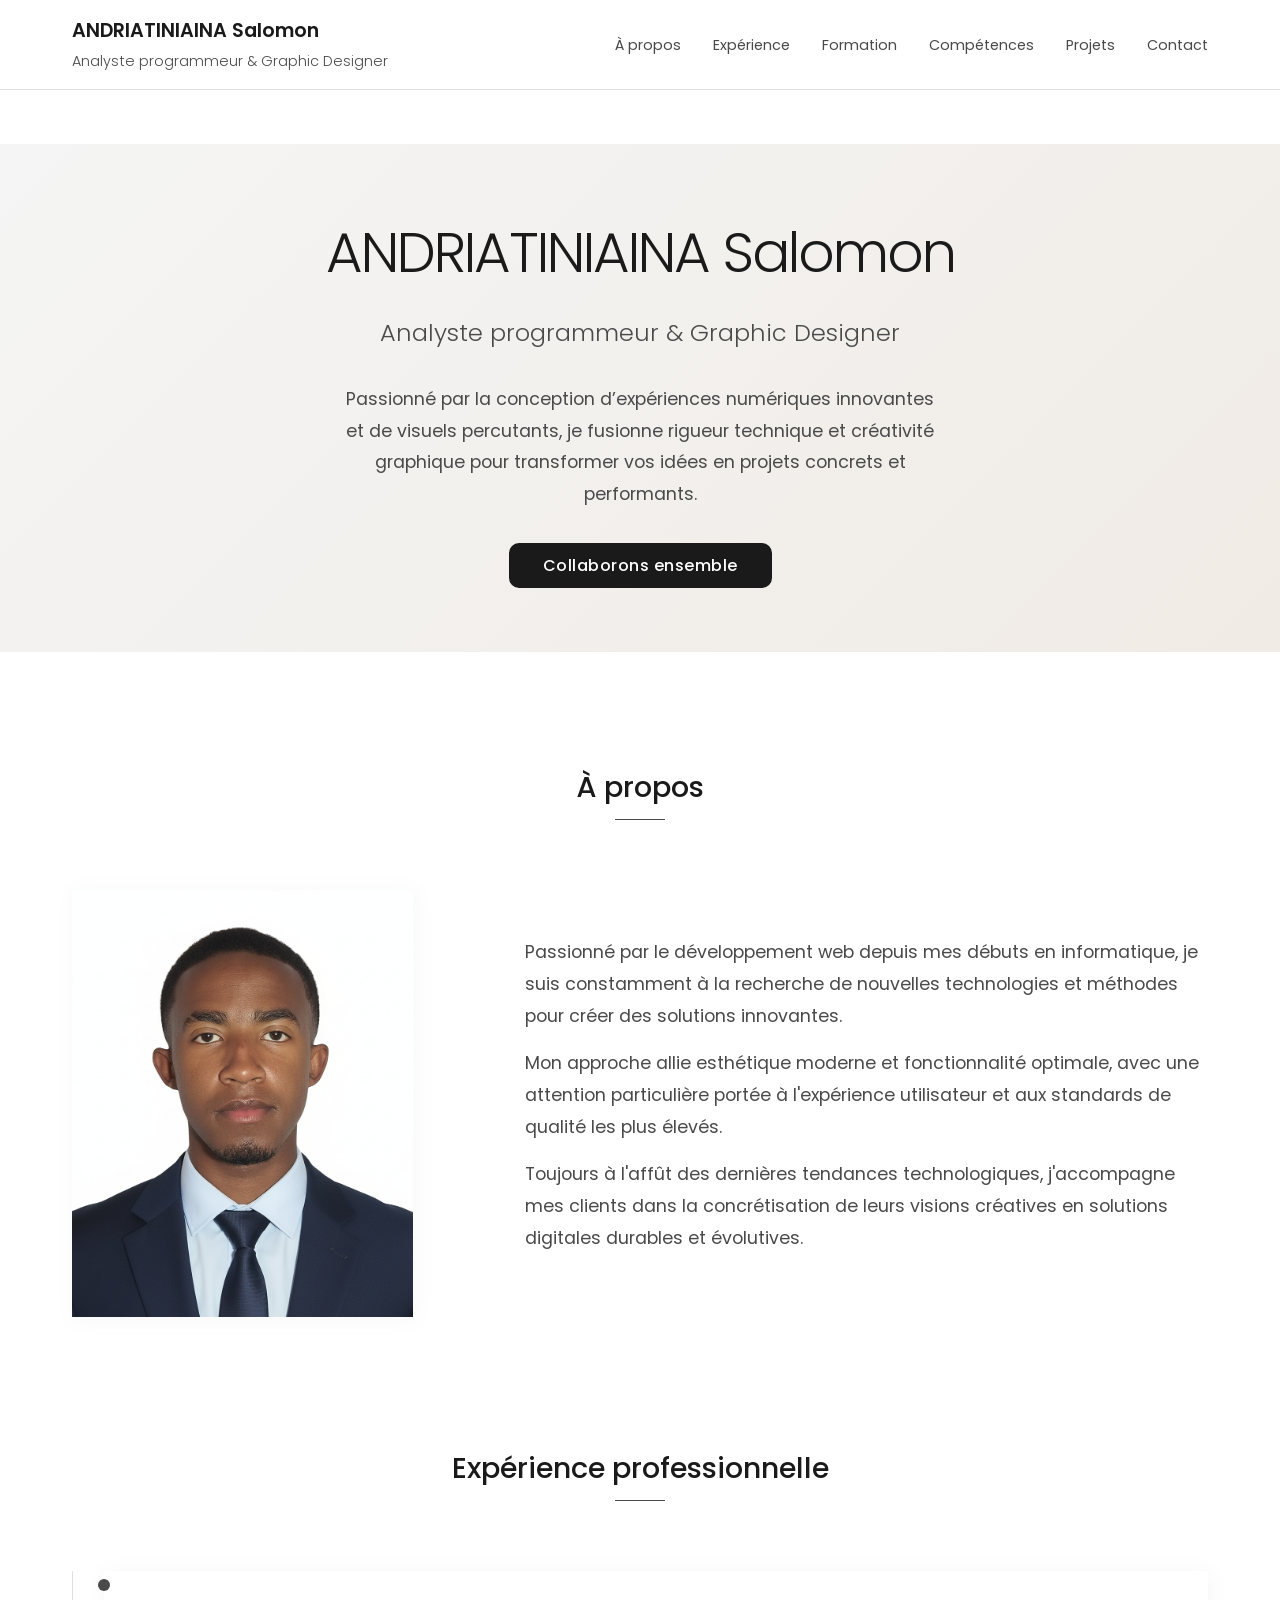
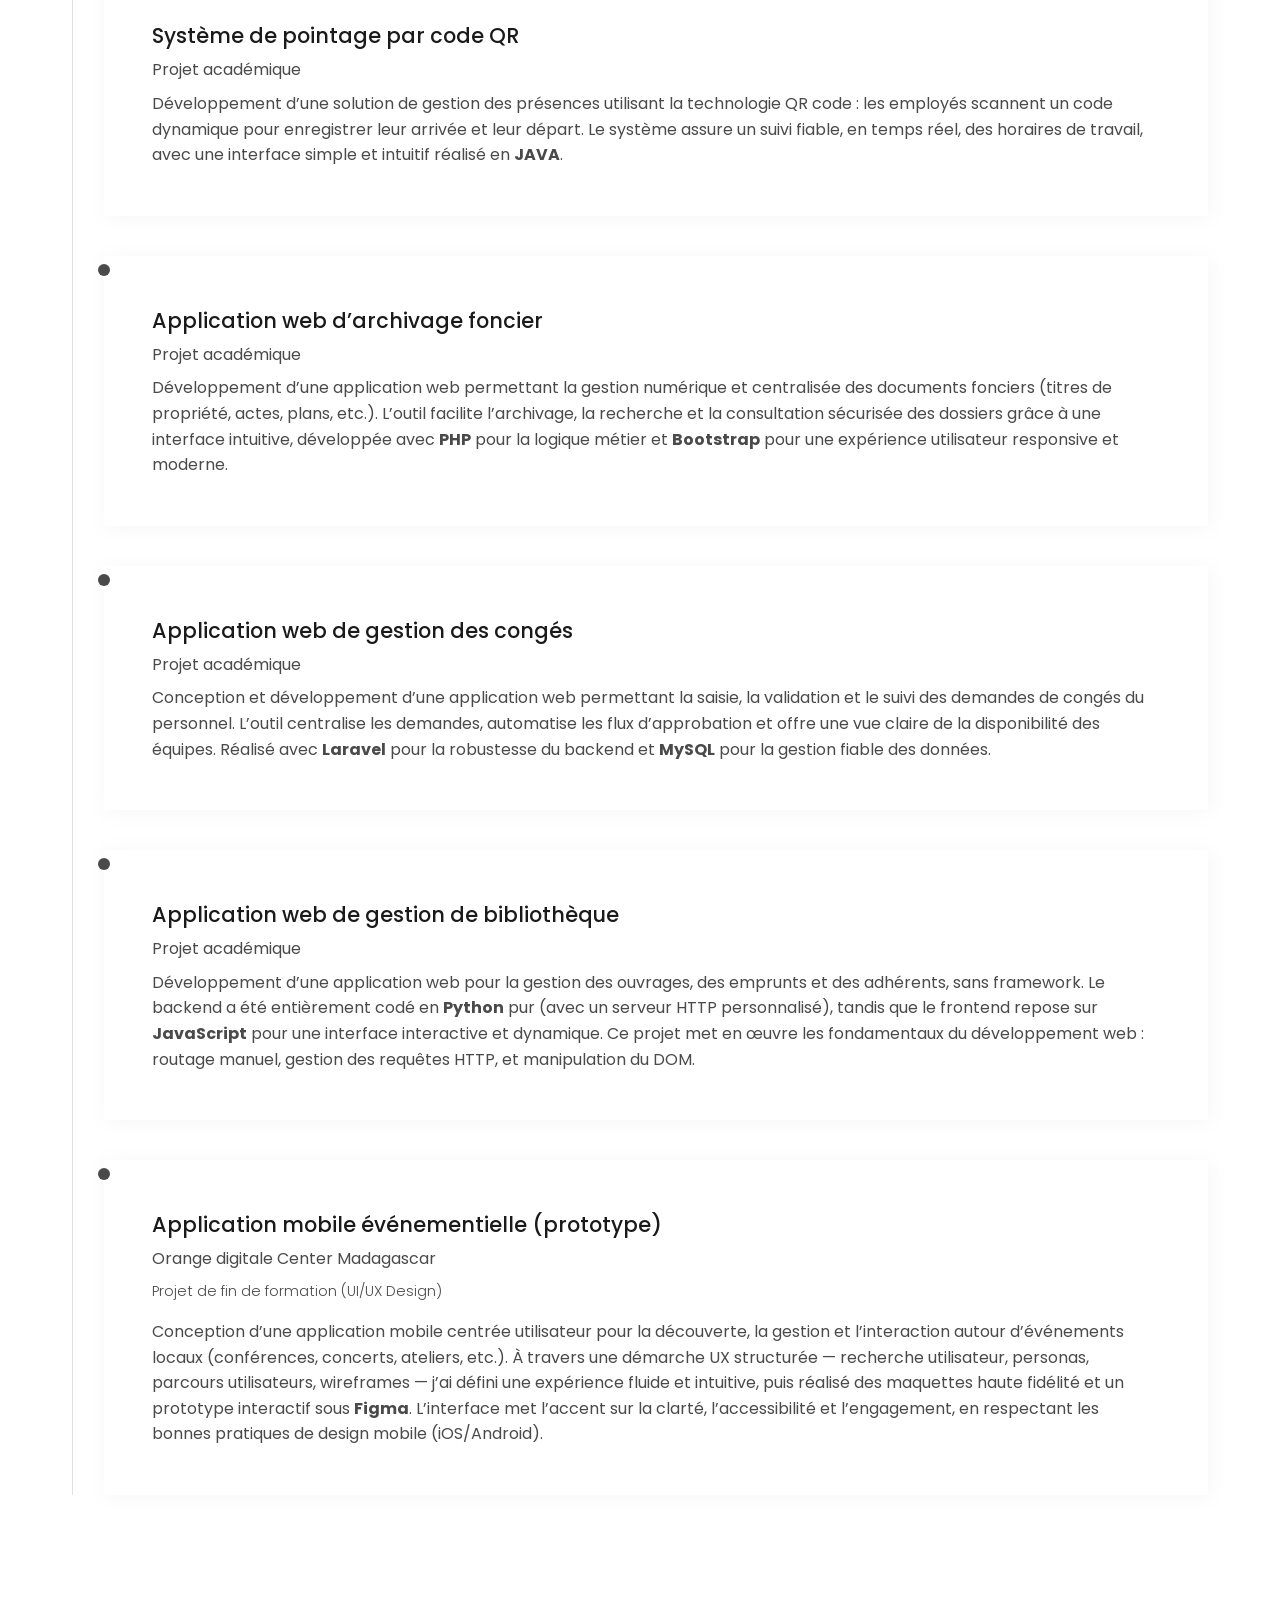
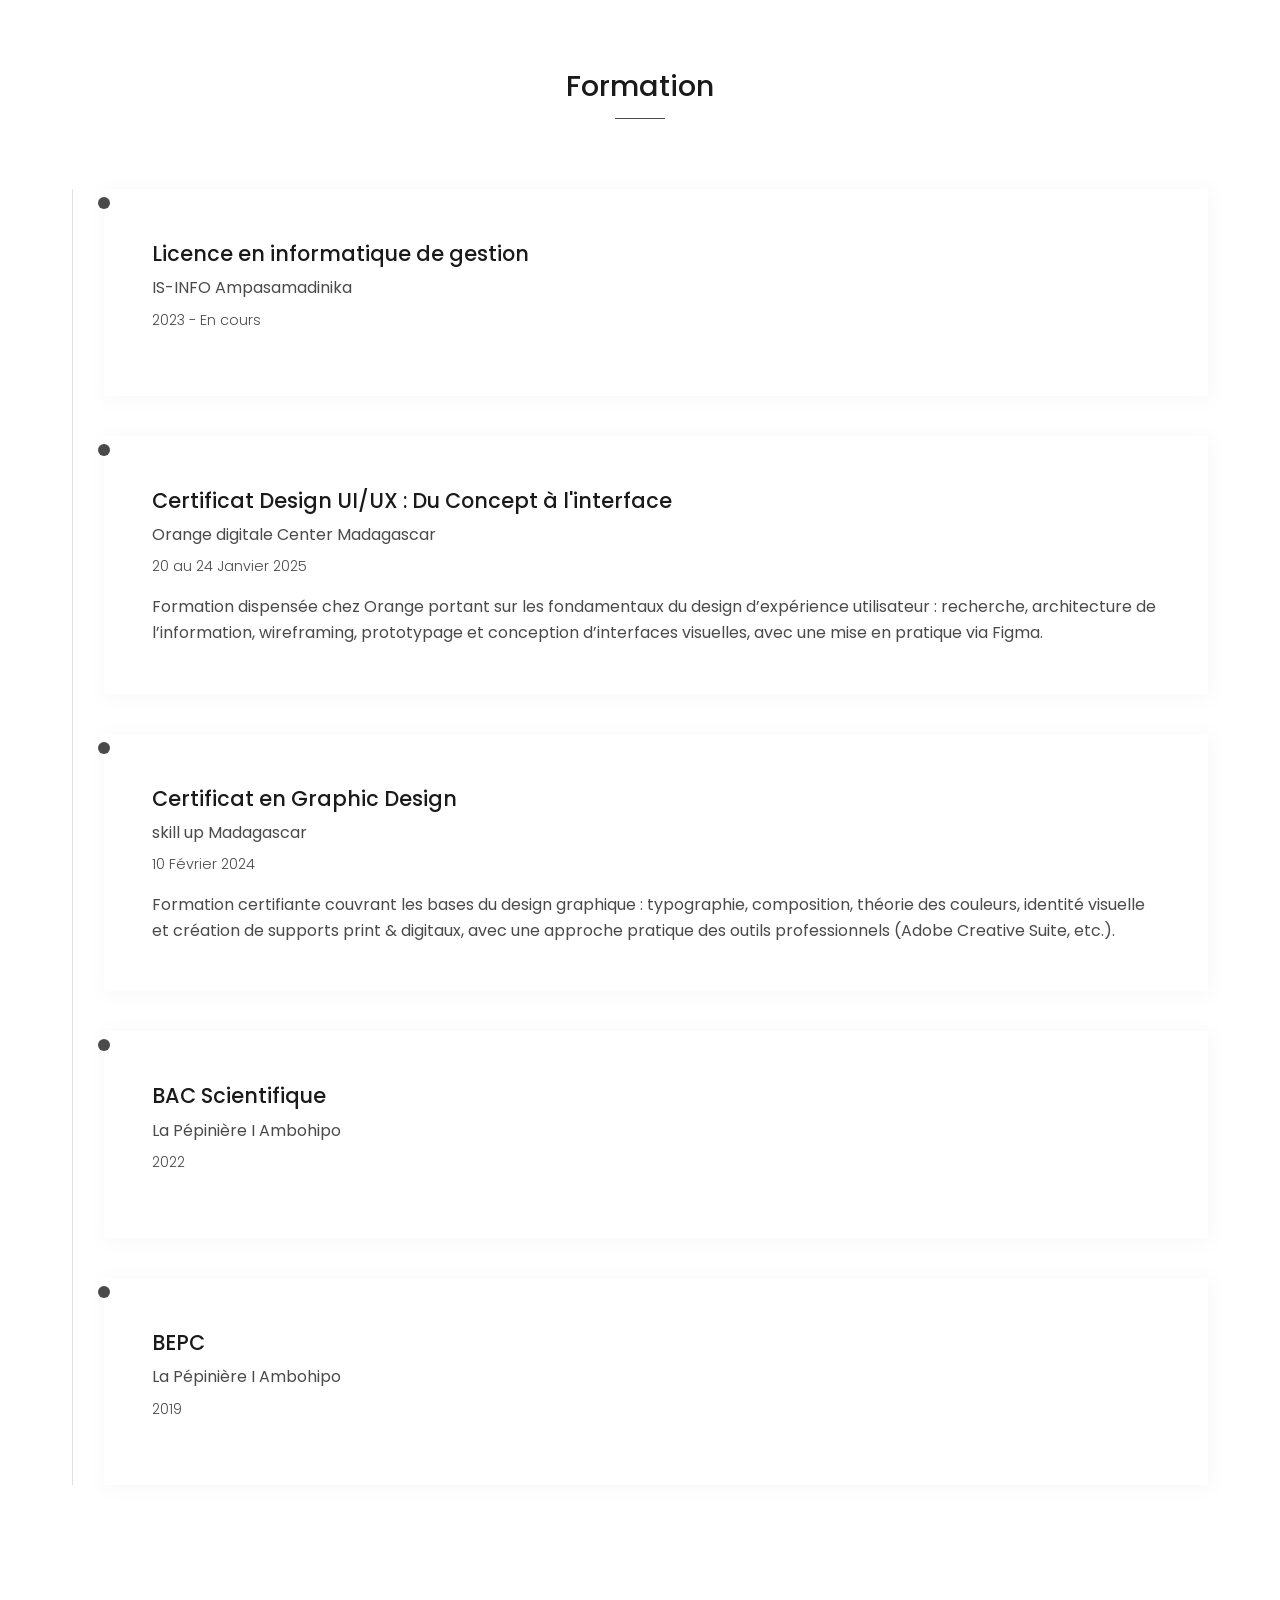
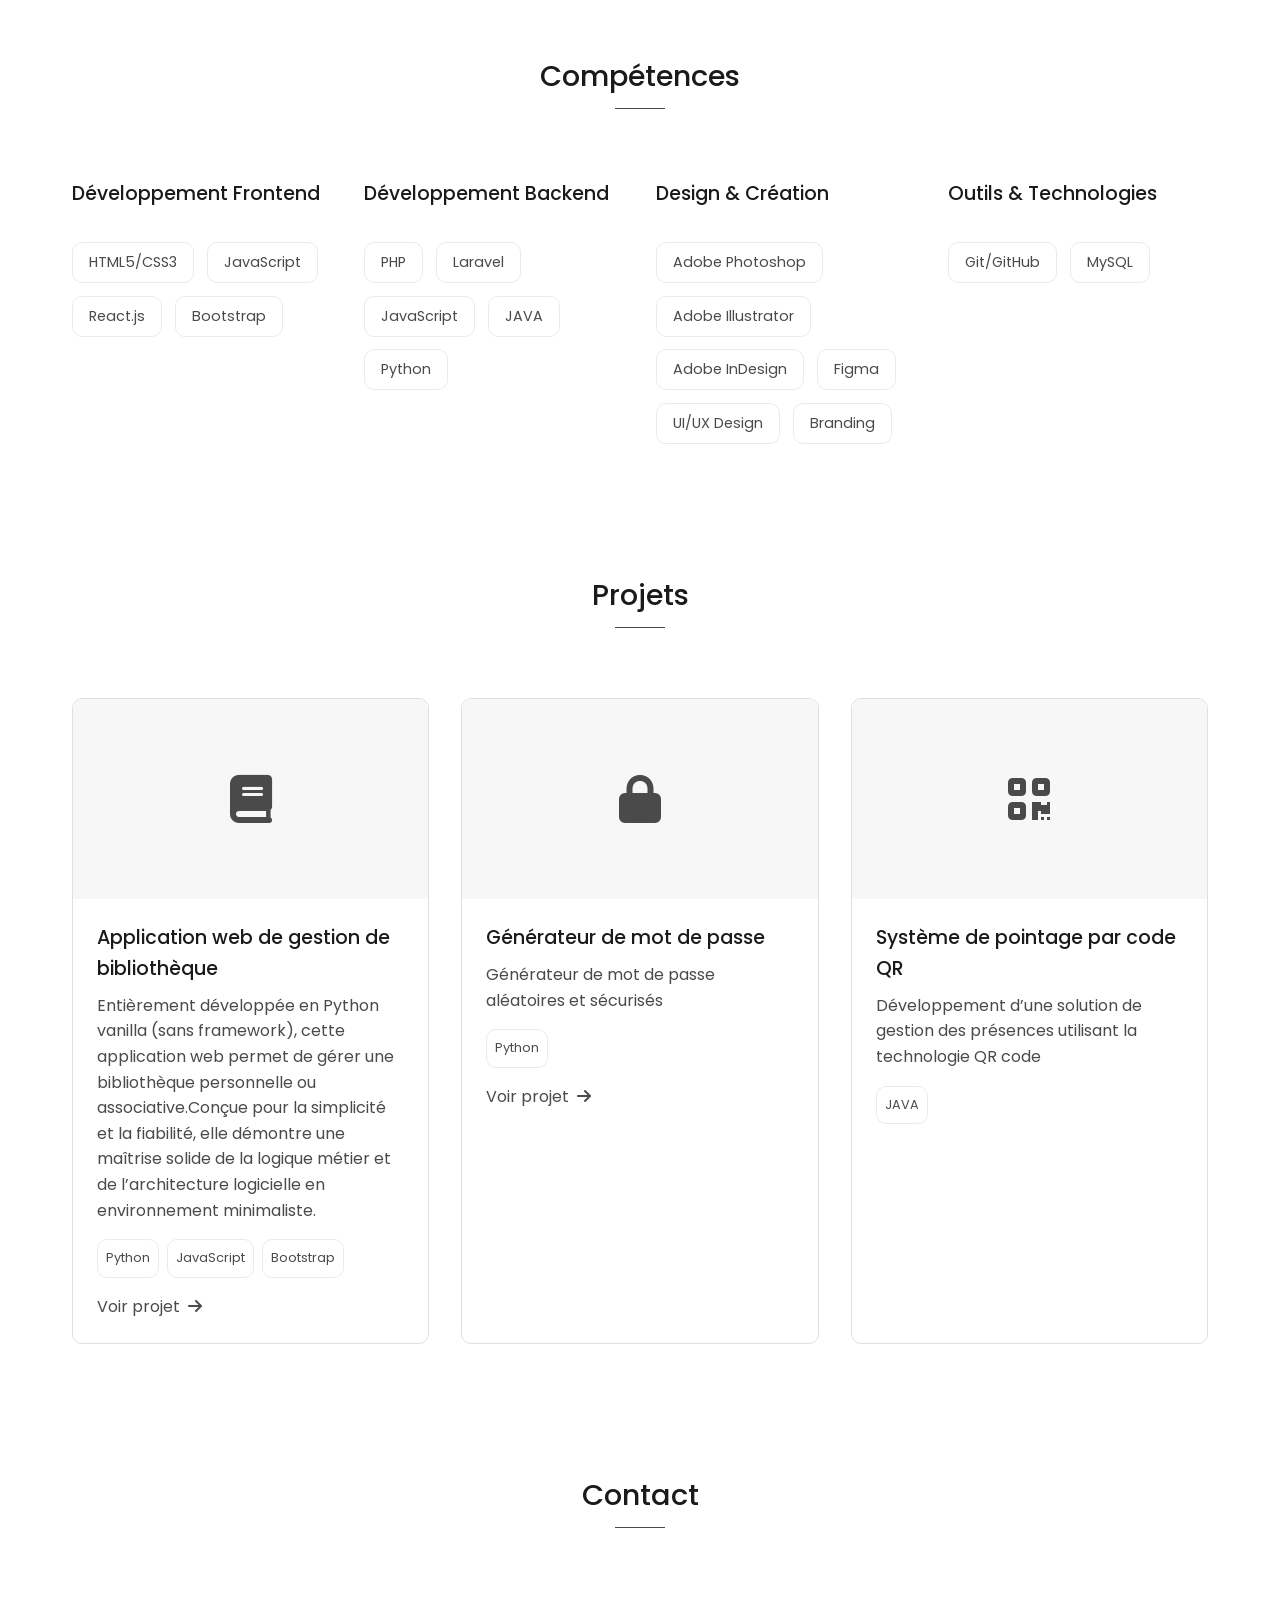
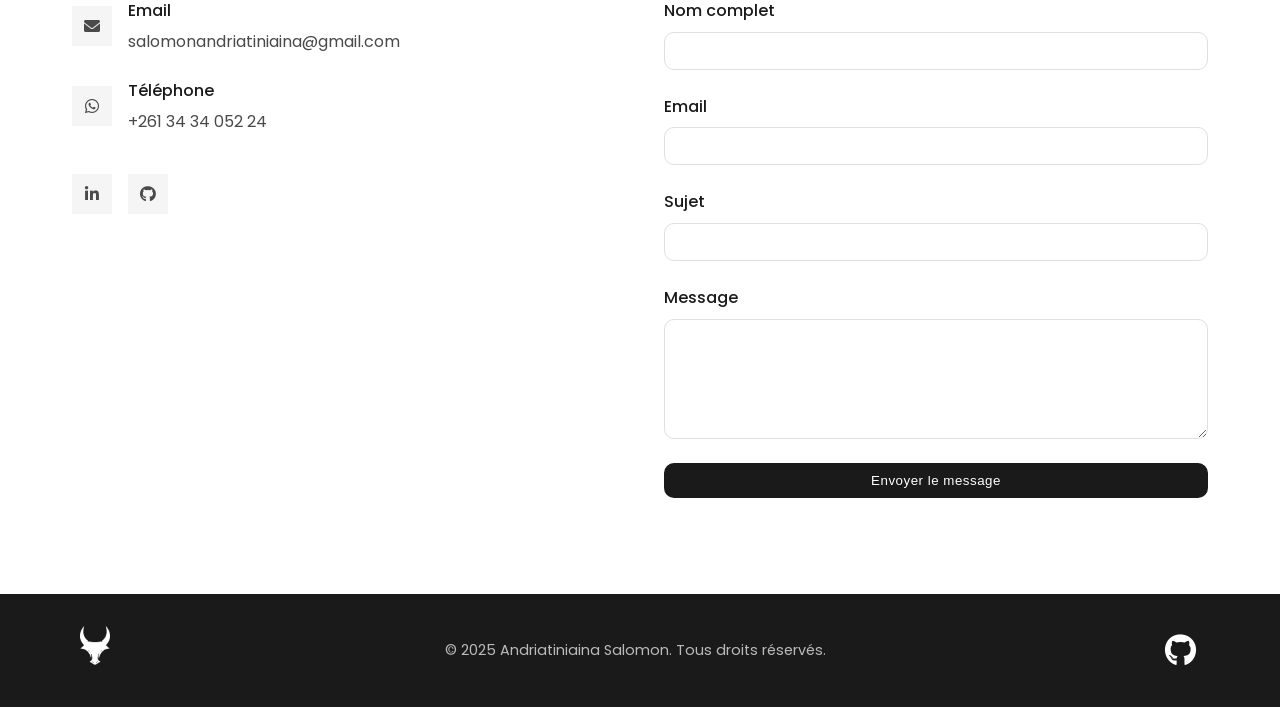
<file: index.html>
<!DOCTYPE html>
<html lang="fr">
<head>
    <meta charset="UTF-8">
    <meta name="viewport" content="width=device-width, initial-scale=1.0">
    <title>Andriatiniaina Salomon - Portfolio</title>
    <link href="https://fonts.googleapis.com/css2?family=Poppins:wght@300;400;500;600&display=swap" rel="stylesheet">
    <link href="https://cdnjs.cloudflare.com/ajax/libs/font-awesome/6.0.0/css/all.min.css" rel="stylesheet">
    <link rel="stylesheet" href="style.css">
</head>
<body>
    <!-- Header -->
    <header class="header">
        <div class="header-content">
            <div class="logo-section">
                <div class="logo">ANDRIATINIAINA Salomon</div>
                <div class="role">Analyste programmeur & Graphic Designer</div>
            </div>
            <nav>
                <ul class="nav-menu">
                    <li><a href="#about">À propos</a></li>
                    <li><a href="#experience">Expérience</a></li>
                    <li><a href="#education">Formation</a></li>
                    <li><a href="#skills">Compétences</a></li>
                    <li><a href="#portfolio">Projets</a></li>
                    <li><a href="#contact">Contact</a></li>
                </ul>
                <div class="mobile-menu-toggle">
                    <span></span>
                    <span></span>
                    <span></span>
                </div>
            </nav>
        </div>
    </header>

    <main>
        <!-- Hero Section -->
        <section class="hero">
            <div class="hero-content">
                <h1>ANDRIATINIAINA Salomon</h1>
                <p class="subtitle">Analyste programmeur & Graphic Designer</p>
                <p class="description"> Passionné par la conception d’expériences numériques innovantes et de visuels percutants, je fusionne rigueur technique et créativité graphique pour transformer vos idées en projets concrets et performants.</p>
                <a href="#contact" class="cta-button">Collaborons ensemble</a>
            </div>
        </section>

        <div class="main-content">
            <!-- À propos -->
            <section id="about" class="section">
                <h2 class="section-title">À propos</h2>
                <div class="about-content">
                    <div class="about-image">
                         <!-- <img src="img/zaa.png" alt="me" > -->
                    </div>
                    <div class="about-text">
                        <p>Passionné par le développement web depuis mes débuts en informatique, je suis constamment à la recherche de nouvelles technologies et méthodes pour créer des solutions innovantes.</p>
                        <p>Mon approche allie esthétique moderne et fonctionnalité optimale, avec une attention particulière portée à l'expérience utilisateur et aux standards de qualité les plus élevés.</p>
                        <p>Toujours à l'affût des dernières tendances technologiques, j'accompagne mes clients dans la concrétisation de leurs visions créatives en solutions digitales durables et évolutives.</p>
                    </div>
                </div>
            </section>

            <!-- Expérience -->
            <section id="experience" class="section">
                <h2 class="section-title">Expérience professionnelle</h2>
                <div class="timeline">
                    <div class="timeline-item">
                        <div class="timeline-header">
                            <h3 class="timeline-title">Système de pointage par code QR</h3>
                            <p class="timeline-company">Projet académique</p>
                        </div>
                        <!-- <p class="timeline-date">Janvier 2022 - Présent</p> -->
                        <p class="timeline-description">Développement d’une solution de gestion des présences utilisant la technologie QR code : les employés scannent un code dynamique pour enregistrer leur arrivée et leur départ. Le système assure un suivi fiable, en temps réel, des horaires de travail, avec une interface simple et intuitif réalisé en <strong>JAVA</strong>.</p>
                    </div>

                    <div class="timeline-item">
                        <div class="timeline-header">
                            <h3 class="timeline-title">Application web d’archivage foncier</h3>
                            <p class="timeline-company">Projet académique</p>
                        </div>
                        <!-- <p class="timeline-date">Mars 2020 - Décembre 2021</p> -->
                        <p class="timeline-description">Développement d’une application web permettant la gestion numérique et centralisée des documents fonciers (titres de propriété, actes, plans, etc.). L’outil facilite l’archivage, la recherche et la consultation sécurisée des dossiers grâce à une interface intuitive, développée avec <strong>PHP</strong> pour la logique métier et <strong>Bootstrap</strong> pour une expérience utilisateur responsive et moderne.</p>
                    </div>

                    <div class="timeline-item">
                        <div class="timeline-header">
                            <h3 class="timeline-title">Application web de gestion des congés</h3>
                            <p class="timeline-company">Projet académique</p>
                        </div>
                        <!-- <p class="timeline-date">Mars 2020 - Décembre 2021</p> -->
                        <p class="timeline-description">Conception et développement d’une application web permettant la saisie, la validation et le suivi des demandes de congés du personnel. L’outil centralise les demandes, automatise les flux d’approbation et offre une vue claire de la disponibilité des équipes. Réalisé avec <strong>Laravel</strong> pour la robustesse du backend et <strong>MySQL</strong> pour la gestion fiable des données.</p>
                    </div>

                    <div class="timeline-item">
                        <div class="timeline-header">
                            <h3 class="timeline-title">Application web de gestion de bibliothèque</h3>
                            <p class="timeline-company">Projet académique</p>
                        </div>
                        <!-- <p class="timeline-date">Mars 2020 - Décembre 2021</p> -->
                        <p class="timeline-description">Développement d’une application web pour la gestion des ouvrages, des emprunts et des adhérents, sans framework. Le backend a été entièrement codé en <strong>Python</strong> pur (avec un serveur HTTP personnalisé), tandis que le frontend repose sur <strong>JavaScript</strong> pour une interface interactive et dynamique. Ce projet met en œuvre les fondamentaux du développement web : routage manuel, gestion des requêtes HTTP, et manipulation du DOM.</p>
                    </div>

                    <div class="timeline-item">
                        <div class="timeline-header">
                            <h3 class="timeline-title">Application mobile événementielle (prototype)</h3>
                            <p class="timeline-company">Orange digitale Center Madagascar</p>
                        </div>
                        <p class="timeline-date">Projet de fin de formation (UI/UX Design)</p>
                        <p class="timeline-description">Conception d’une application mobile centrée utilisateur pour la découverte, la gestion et l’interaction autour d’événements locaux (conférences, concerts, ateliers, etc.).
À travers une démarche UX structurée — recherche utilisateur, personas, parcours utilisateurs, wireframes — j’ai défini une expérience fluide et intuitive, puis réalisé des maquettes haute fidélité et un prototype interactif sous <strong>Figma</strong>. L’interface met l’accent sur la clarté, l’accessibilité et l’engagement, en respectant les bonnes pratiques de design mobile (iOS/Android).</p>
                    </div>
                </div>
            </section>

            <!-- Éducation -->
            <section id="education" class="section">
                <h2 class="section-title">Formation</h2>
                <div class="timeline">
                    <div class="timeline-item">
                        <div class="timeline-header">
                            <h3 class="timeline-title">Licence en informatique de gestion </h3>
                            <p class="timeline-company">IS-INFO Ampasamadinika </p>
                        </div>
                        <p class="timeline-date">2023 - En cours</p>
                        <!-- <p class="timeline-description">Spécialisation en développement web et génie logiciel. Projet de fin d'études sur l'optimisation des performances des applications web modernes.</p> -->
                    </div>

                    <div class="timeline-item">
                        <div class="timeline-header">
                            <h3 class="timeline-title">Certificat Design UI/UX : Du Concept à l'interface</h3>
                            <p class="timeline-company">Orange digitale Center Madagascar</p>
                        </div>
                        <p class="timeline-date">20 au 24 Janvier 2025</p>
                        <p class="timeline-description">Formation dispensée chez Orange portant sur les fondamentaux du design d’expérience utilisateur : recherche, architecture de l’information, wireframing, prototypage et conception d’interfaces visuelles, avec une mise en pratique via Figma.</p>
                    </div>
                    
                    <div class="timeline-item">
                        <div class="timeline-header">
                            <h3 class="timeline-title">Certificat en Graphic Design</h3>
                            <p class="timeline-company">skill up Madagascar</p>
                        </div>
                        <p class="timeline-date">10 Février 2024</p>
                        <p class="timeline-description">Formation certifiante couvrant les bases du design graphique : typographie, composition, théorie des couleurs, identité visuelle et création de supports print & digitaux, avec une approche pratique des outils professionnels (Adobe Creative Suite, etc.).</p>
                    </div>

                    <div class="timeline-item">
                        <div class="timeline-header">
                            <h3 class="timeline-title">BAC Scientifique </h3>
                            <p class="timeline-company">La Pépinière I Ambohipo </p>
                        </div>
                        <p class="timeline-date">2022</p>
                        <!-- <p class="timeline-description">Formation certifiante couvrant les bases du design graphique : typographie, composition, théorie des couleurs, identité visuelle et création de supports print & digitaux, avec une approche pratique des outils professionnels (Adobe Creative Suite, etc.).</p> -->
                    </div>

                    <div class="timeline-item">
                        <div class="timeline-header">
                            <h3 class="timeline-title">BEPC </h3>
                            <p class="timeline-company">La Pépinière I Ambohipo </p>
                        </div>
                        <p class="timeline-date">2019</p>
                        <!-- <p class="timeline-description">Formation certifiante couvrant les bases du design graphique : typographie, composition, théorie des couleurs, identité visuelle et création de supports print & digitaux, avec une approche pratique des outils professionnels (Adobe Creative Suite, etc.).</p> -->
                    </div>
                </div>
            </section>

            <!-- Compétences -->
            <section id="skills" class="section">
                <h2 class="section-title">Compétences</h2>
                <div class="skills-grid">
                    <div class="skill-category">
                        <h3>Développement Frontend</h3>
                        <div class="skill-list">
                            <span class="skill-item">HTML5/CSS3</span>
                            <span class="skill-item">JavaScript</span>
                            <span class="skill-item">React.js</span>
                            <span class="skill-item">Bootstrap</span>
                        </div>
                    </div>

                    <div class="skill-category">
                        <h3>Développement Backend</h3>
                        <div class="skill-list">
                            <span class="skill-item">PHP</span>
                            <span class="skill-item">Laravel</span>
                            <span class="skill-item">JavaScript</span>
                            <span class="skill-item">JAVA</span>
                            <span class="skill-item">Python</span>
                        </div>
                    </div>

                    <div class="skill-category">
                        <h3>Design & Création</h3>
                        <div class="skill-list">
                            <span class="skill-item">Adobe Photoshop</span>
                            <span class="skill-item">Adobe Illustrator</span>
                            <span class="skill-item">Adobe InDesign</span>
                            <span class="skill-item">Figma</span>
                            <span class="skill-item">UI/UX Design</span>
                            <span class="skill-item">Branding</span>
                        </div>
                    </div>

                    <div class="skill-category">
                        <h3>Outils & Technologies</h3>
                        <div class="skill-list">
                            <span class="skill-item">Git/GitHub</span>
                            <!-- <span class="skill-item">Docker</span> -->
                            <!-- <span class="skill-item">MongoDB</span> -->
                            <span class="skill-item">MySQL</span>
                            <!-- <span class="skill-item">AWS</span> -->
                            <!-- <span class="skill-item">WordPress</span> -->
                        </div>
                    </div>
                </div>
            </section>

            <!-- Portfolio -->
            <section id="portfolio" class="section">
                <h2 class="section-title">Projets</h2>
                <div class="portfolio-grid">
                    <div class="portfolio-item">
                        <div class="portfolio-image">
                            <i class="fas fa-book" style="font-size: 3rem;"></i>
                        </div>
                        <div class="portfolio-content">
                            <h3 class="portfolio-title">Application web de gestion de bibliothèque</h3>
                            <p class="portfolio-description">Entièrement développée en Python vanilla (sans framework), cette application web permet de gérer une bibliothèque personnelle ou associative.Conçue pour la simplicité et la fiabilité, elle démontre une maîtrise solide de la logique métier et de l’architecture logicielle en environnement minimaliste.</p>
                            <div class="portfolio-tags">
                                <span class="tag">Python</span>
                                <span class="tag">JavaScript</span>
                                <span class="tag">Bootstrap</span>
                            </div>
                            <div class="voir_projet"><a href="https://github.com/111Salomon/bibliotheque_app.git" target="_blank">Voir projet</a><i class="fas fa-arrow-right" style="margin-left: 8px; color: #4a4a4a;"></i></div>
                        </div>
                    </div>

                    <div class="portfolio-item">
                        <div class="portfolio-image">
                            <i class="fas fa-lock" style="font-size: 3rem;"></i>
                        </div>
                        <div class="portfolio-content">
                            <h3 class="portfolio-title">Générateur de mot de passe</h3>
                            <p class="portfolio-description">Générateur de mot de passe aléatoires et sécurisés</p>
                            <div class="portfolio-tags">
                                <span class="tag">Python</span>
                            </div>
                             <div class="voir_projet"><a href="https://github.com/111Salomon/Password-generator.git" target="_blank">Voir projet</a><i class="fas fa-arrow-right" style="margin-left: 8px; color: #4a4a4a;"></i></div>
                        </div>
                    </div>

                    <div class="portfolio-item">
                        <div class="portfolio-image">
                            <i class="fas fa-qrcode" style="font-size: 3rem;"></i>
                        </div>
                        <div class="portfolio-content">
                            <h3 class="portfolio-title">Système de pointage par code QR</h3>
                            <p class="portfolio-description">Développement d’une solution de gestion des présences utilisant la technologie QR code</p>
                            <div class="portfolio-tags">
                                <span class="tag">JAVA</span>
                            </div>
                        </div>
                    </div>
                </div>
            </section>

            <!-- Contact -->
            <section id="contact" class="section">
                <h2 class="section-title">Contact</h2>
                <div class="contact-content">
                    <div class="contact-info">
                        <div class="contact-item">
                            <div class="contact-icon">
                                <i class="fas fa-envelope"></i>
                            </div>
                            <div class="contact-details">
                                <h4>Email</h4>
                                <p>salomonandriatiniaina@gmail.com</p>
                            </div>
                        </div>
                        <div class="contact-item">
                            <div class="contact-icon">
                                <i class="fab fa-whatsapp"></i>
                            </div>
                            <div class="contact-details">
                                <h4>Téléphone</h4>
                                <p>+261 34 34 052 24</p>
                            </div>
                        </div>

                        <div class="social-links">
                            <a href="#" class="social-link">
                                <i class="fab fa-linkedin-in"></i>
                            </a>
                            <a href="https://github.com/111Salomon" target="_blank" class="social-link">
                                <i class="fab fa-github"></i>
                            </a>
                            <!-- <a href="#" class="social-link">
                                <i class="fab fa-behance"></i>
                            </a>
                            <a href="#" class="social-link">
                                <i class="fab fa-dribbble"></i>
                            </a> -->
                        </div>
                    </div>

                    <form action="https://formspree.io/f/mzzjgpgw" class="contact-form" method="POST">
                        <div class="form-group">
                            <label for="name">Nom complet</label>
                            <input type="text" id="name" name="name" required>
                        </div>

                        <div class="form-group">
                            <label for="email">Email</label>
                            <input type="email" id="email" name="email" required>
                        </div>

                        <div class="form-group">
                            <label for="subject">Sujet</label>
                            <input type="text" id="subject" name="subject" required>
                        </div>

                        <div class="form-group">
                            <label for="message">Message</label>
                            <textarea id="message" name="message" required></textarea>
                        </div>


                        <!-- Message de confirmation -->
                        <div class="thank-you" style="display:none">
                            <h3>Merci de m’avoir contacté!</h3>
                            <p>Le simple fait que vous ayez pris le temps de m’écrire me touche profondément.
Je vous répondrai avec tout le respect, la chaleur et l’attention que votre message mérite. </p>
                        </div>

                        <!-- Honeypot anti-spam (invisible aux humains) -->
                        <div style="display: none;">
                        <input type="text" name="_gotcha" />
                        </div>

                        <button type="submit" class="cta-button">Envoyer le message</button>
                    </form>
                </div>
            </section>
        </div>
    </main>

    <!-- Footer -->
    <footer class="footer">
        <div class="logo">
            <img src="img/OL W.png" alt="logo" style="width: 30px; height: auto;">
        </div>

        <div class="footer-content">
            <p>&copy; 2025 Andriatiniaina Salomon. Tous droits réservés.</p>
        </div>


         <div class="link">
            <a href="https://github.com/111Salomon" target="_blank" class="social-link">
                <i class="fab fa-github"></i>
            </a>
            
        </div>

    </footer>


    <script>
  document.querySelector('form').addEventListener('submit', function(e) {
    e.preventDefault();
    const formData = new FormData(this);
    fetch(this.action, {
      method: 'POST',
      body: formData,
      headers: { 'Accept': 'application/json' }
    })
    .then(response => {
      if (response.ok) {
        this.reset();
        document.querySelector('.thank-you').style.display = 'block';
        setTimeout(() => {
          document.querySelector('.thank-you').style.display = 'none';
        }, 5000);
      } else {
        alert("Erreur lors de l'envoi. Veuillez réessayer.");
      }
    });
  });
</script>

    <script src="script.js"></script>
</body>
</html>
</file>
<file: style.css>
* {
            margin: 0;
            padding: 0;
            box-sizing: border-box;
        }

        :root {
            --primary-black: #1a1a1a;
            --secondary-gray: #4a4a4a;
            --light-gray: #f5f5f5;
            --accent-beige: #f0ebe5;
            --white: #ffffff;
            --border-color: #e0e0e0;
            --hover-gray: #2a2a2a;
        }

        body {
            font-family: 'Poppins', sans-serif;
            line-height: 1.6;
            color: var(--primary-black);
            background-color: var(--white);
            overflow-x: hidden;
        }

        /* Header fixe */
        .header {
            position: fixed;
            top: 0;
            left: 0;
            right: 0;
            background: rgba(255, 255, 255, 0.95);
            backdrop-filter: blur(5px);
            border-bottom: 1px solid var(--border-color);
            padding: 1rem 0;
            z-index: 1000;
            transition: all 0.3s ease;
        }

        .header-content {
            display: flex;
            justify-content: space-between;
            align-items: center;
            max-width: 1200px;
            margin: 0 auto;
            padding: 0 2rem;
        }

        .logo {
            font-weight: 600;
            font-size: 1.2rem;
            color: var(--primary-black);
        }

        .role {
            font-weight: 300;
            color: var(--secondary-gray);
            font-size: 0.9rem;
            margin-top: 0.2rem;
        }

        .nav-menu {
            display: flex;
            gap: 2rem;
            list-style: none;
        }

        .nav-menu a {
            text-decoration: none;
            color: var(--secondary-gray);
            font-weight: 400;
            font-size: 0.9rem;
            transition: all 0.3s ease;
            position: relative;
        }

        .nav-menu a:hover {
            color: var(--primary-black);
        }

        .nav-menu a::after {
            content: '';
            position: absolute;
            bottom: -3px;
            left: 0;
            width: 0;
            height: 1px;
            background-color: var(--primary-black);
            transition: width 0.3s ease;
        }

        .nav-menu a:hover::after {
            width: 100%;
        }

        /* Main Content */
        .main-content {
            margin-top: 80px;
            max-width: 1200px;
            margin-left: auto;
            margin-right: auto;
            padding: 0 2rem;
        }

        /* Section générale */
        .section {
            margin-bottom: 4rem;
            padding: 2rem 0;
        }

        .section-title {
            font-size: 1.8rem;
            font-weight: 500;
            color: var(--primary-black);
            margin-bottom: 5rem;
            text-align: center;
            position: relative;
        }

        .section-title::after {
            content: '';
            position: absolute;
            bottom: -10px;
            left: 50%;
            transform: translateX(-50%);
            width: 50px;
            height: 1px;
            background-color: var(--secondary-gray);
        }

        /* Hero Section */
        .hero {
            margin-top: 9rem;
            padding: 4rem 0;
            background: linear-gradient(135deg, var(--light-gray) 0%, var(--accent-beige) 100%);
            text-align: center;
        }

        .hero-content h1 {
            font-size: 3.5rem;
            font-weight: 300;
            color: var(--primary-black);
            margin-bottom: 1rem;
            letter-spacing: -2px;
        }

        .hero-content .subtitle {
            font-size: 1.5rem;
            color: var(--secondary-gray);
            font-weight: 300;
            margin-bottom: 2rem;
        }

        .hero-content .description {
            font-size: 1.1rem;
            color: var(--secondary-gray);
            max-width: 600px;
            margin: 0 auto 2rem;
            line-height: 1.8;
        }

        .cta-button {
            display: inline-block;
            background-color: var(--primary-black);
            color: var(--white);
            padding: 0.5rem 2rem;
            text-decoration: none;
            font-weight: 500;
            letter-spacing: 0.5px;
            transition: all 0.3s ease;
            border: 2px solid var(--primary-black);
            border-radius: 10px;
        }

        .cta-button:hover {
            background-color: transparent;
            color: var(--primary-black);
            transform: translateY(-2px);
        }

        /* About Section */
        .about-content {
            display: grid;
            grid-template-columns: 1fr 2fr;
            gap: 7rem;
            align-items: center;
        }

        .about-image {
            width: 100%;
            height: 427px;
            /* border-radius: 10px; */
            background-color: #4a4a4a;
            background-image: url(img/zaa.png);
            background-size:cover;
            background-repeat: no-repeat;
            background-position: center;
            display: flex;
            align-items: center;
            justify-content: center;
            color: var(--secondary-gray);
            font-size: 1rem;
            box-shadow: 2px 2px 18px rgba(128, 128, 128, 0.068);
            /* border: 1px solid grey; */
        }

        .about-image img{
            width: 100%;
            height:auto;
            /* object-fit:cover; */
        }

        .about-text {
            font-size: 1.1rem;
            line-height: 1.8;
            color: var(--secondary-gray);

        }

        .about-text p {
            margin-bottom: 1rem;
        }

        /* Timeline (Expérience & Éducation) */
        .timeline {
            position: relative;
            padding-left: 2rem;
        }

        .timeline::before {
            content: '';
            position: absolute;
            left: 0;
            top: 0;
            bottom: 0;
            width: 1px;
            background-color: var(--border-color);
        }

        .timeline-item {
            position: relative;
            margin-bottom: 2.5rem;
            /* padding-left: 2rem; */
            padding: 3rem;
            box-shadow: 2px 2px 18px rgba(128, 128, 128, 0.069);
        }

        .timeline-item::before {
            content: '';
            position: absolute;
            left: -6px;
            top: 0.5rem;
            width: 12px;
            height: 12px;
            background-color: var(--secondary-gray);
            border-radius: 50%;
        }

        .timeline-header {
            margin-bottom: 0.5rem;
        }

        .timeline-title {
            font-size: 1.3rem;
            font-weight: 500;
            color: var(--primary-black);
            margin-bottom: 0.3rem;
        }

        .timeline-company {
            font-size: 1rem;
            color: var(--secondary-gray);
            font-weight: 400;
        }

        .timeline-date {
            font-size: 0.9rem;
            color: var(--secondary-gray);
            font-weight: 300;
            margin-bottom: 1rem;
        }

        .timeline-description {
            color: var(--secondary-gray);
            line-height: 1.6;
        }

        /* Skills */
        .skills-grid {
            display: grid;
            grid-template-columns: repeat(auto-fit, minmax(250px, 1fr));
            gap: 2rem;
        }

        

        .skill-category h3 {
            font-size: 1.2rem;
            color: var(--primary-black);
            margin-bottom: 1rem;
            font-weight: 500;
            
        }

        .skill-list {
            display: flex;
            flex-wrap: wrap;
            gap: 0.8rem;
            padding-top: 1rem;
        }

        .skill-item {
            /* background-color: var(--light-gray); */
            /* border: 1px solid var(--secondary-gray); */
            border: 1px solid rgba(0, 0, 0, 0.082);
            /* border-radius: 16px; */
            padding: 0.5rem 1rem;
            color: var(--secondary-gray);
            font-size: 0.9rem;
            font-weight: 400;
            transition: all 0.3s ease;
            border-radius: 10px;

        }

        .skill-item:hover {
            background-color: var(--primary-black);
            color: var(--white);
        }

        /* Portfolio */
        .portfolio-grid {
            display: grid;
            grid-template-columns: repeat(auto-fit, minmax(300px, 1fr));
            gap: 2rem;
        }

        .portfolio-item {
            background: var(--white);
            border: 1px solid var(--border-color);
            transition: all 0.3s ease;
            cursor: pointer;
            overflow: hidden;
            border-radius: 10px;

        }

        .portfolio-item:hover {
            transform: translateY(-5px);
            box-shadow: 0 10px 30px rgba(0,0,0,0.1);
        }

        .portfolio-image {
            width: 100%;
            height: 200px;
            background: rgb(247, 247, 247);
            display: flex;
            align-items: center;
            justify-content: center;
            color: var(--secondary-gray);
            font-size: 0.9rem;
        }

        .portfolio-content {
            padding: 1.5rem;
        }

        .portfolio-title {
            font-size: 1.2rem;
            font-weight: 500;
            color: var(--primary-black);
            margin-bottom: 0.5rem;
        }

        .portfolio-description {
            color: var(--secondary-gray);
            line-height: 1.6;
            margin-bottom: 1rem;
        }

        .portfolio-tags {
            display: flex;
            flex-wrap: wrap;
            gap: 0.5rem;
        }

        .tag {
            font-size: 0.8rem;
            /* background-color: var(--accent-beige); */
            border: 1px solid rgba(0, 0, 0, 0.082);
            color: var(--secondary-gray);
            padding:0.5rem;
            border-radius: 10px;
        }

        .voir_projet{
            margin-top: 1rem;
        }

        .voir_projet a{
            color: var(--secondary-gray);
            text-decoration: none;
        }

        
        /* Contact */
        .contact-content {
            display: grid;
            grid-template-columns: 1fr 1fr;
            gap: 3rem;
        }

        .contact-info {
            display: flex;
            flex-direction: column;
            gap: 1.5rem;
        }

        .contact-item {
            display: flex;
            align-items: center;
            gap: 1rem;
        }

        .contact-icon {
            width: 40px;
            height: 40px;
            background: var(--light-gray);
            display: flex;
            align-items: center;
            justify-content: center;
            color: var(--secondary-gray);
        }

        .contact-details h4 {
            font-weight: 500;
            color: var(--primary-black);
            margin-bottom: 0.3rem;
        }

        .contact-details p {
            color: var(--secondary-gray);
        }

        .contact-details a {
            color: var(--secondary-gray);
            text-decoration: none;
            transition: color 0.3s ease;
        }

        .contact-details a:hover {
            color: var(--primary-black);
        }

        .social-links {
            display: flex;
            gap: 1rem;
            margin-top: 1rem;
        }

        .social-link {
            width: 40px;
            height: 40px;
            background: var(--light-gray);
            display: flex;
            align-items: center;
            justify-content: center;
            color: var(--secondary-gray);
            text-decoration: none;
            transition: all 0.3s ease;
        }

        .social-link:hover {
            background: var(--primary-black);
            color: var(--white);
        }

        /* Contact Form */
        .contact-form {
            display: flex;
            flex-direction: column;
            gap: 1.5rem;
        }

        .form-group {
            display: flex;
            flex-direction: column;
        }

        .form-group label {
            margin-bottom: 0.5rem;
            font-weight: 500;
            color: var(--primary-black);
        }

        .form-group input,
        .form-group textarea {
            padding: 0.5rem;
            border: 1px solid var(--border-color);
            background: var(--white);
            color: var(--primary-black);
            border-radius: 10px;
            font-family: inherit;
            transition: border-color 0.3s ease;
        }

        .form-group input:focus,
        .form-group textarea:focus {
            outline: none;
            border-color: var(--primary-black);
        }

        .form-group textarea {
            resize: vertical;
            min-height: 120px;
        }

        /* Footer */
        .footer {
            display: flex;
            align-items: center;
           justify-content: space-between;
            background: var(--primary-black);
            color: var(--white);
            padding: 2rem 5rem;
            text-align: center;
            margin-top: 4rem;
        }

       

        .footer p {
            color: rgba(255, 255, 255, 0.7);
            font-size: 0.9rem;
        }

        .link .social-link {
            background-color: transparent;
        }

        .link .social-link i {
            color: var(--white);
            font-size: 2rem;
        }

        /* Mobile Menu */
        .mobile-menu-toggle {
            display: none;
            flex-direction: column;
            cursor: pointer;
            gap: 4px;
        }

        .mobile-menu-toggle span {
            width: 25px;
            height: 2px;
            background: var(--primary-black);
            transition: all 0.3s ease;
        }

        /* Responsive */
        @media (max-width: 956px) {
            .header-content {
                padding: 0 1rem;
            }

            .nav-menu {
                display: none;
            }

            .mobile-menu-toggle {
                display: flex;
            }

            .main-content {
                padding: 0 1rem;
            }

            .hero-content h1 {
                font-size: 2.5rem;
                letter-spacing: -1px;
            }

            .hero-content .subtitle {
                font-size: 1.2rem;
            }

            /* .about-image{
                height: 900px;
            } */

            .about-content {
                grid-template-columns: 1fr;
                gap: 2rem;
            }

            .skills-grid {
                grid-template-columns: 1fr;
            }

            .portfolio-grid {
                grid-template-columns: 1fr;
            }

            .contact-content {
                grid-template-columns: 1fr;
                gap: 2rem;
            }

            .testimonials {
                grid-template-columns: 1fr;
            }

            .section {
                margin-bottom: 3rem;
                padding: 1rem 0;
            }
        }

        @media (max-width: 480px) {
            .hero-content h1 {
                font-size: 2rem;
            }

            .section-title {
                font-size: 1.5rem;
            }

            .timeline {
                padding-left: 1rem;
            }

            .timeline-item {
                padding-left: 1.5rem;
            }

            .footer{
                display: flex;
                flex-direction: column;
                padding: 2rem;
            }

            .footer .link{
                display: none;
            }
        }
</file>
